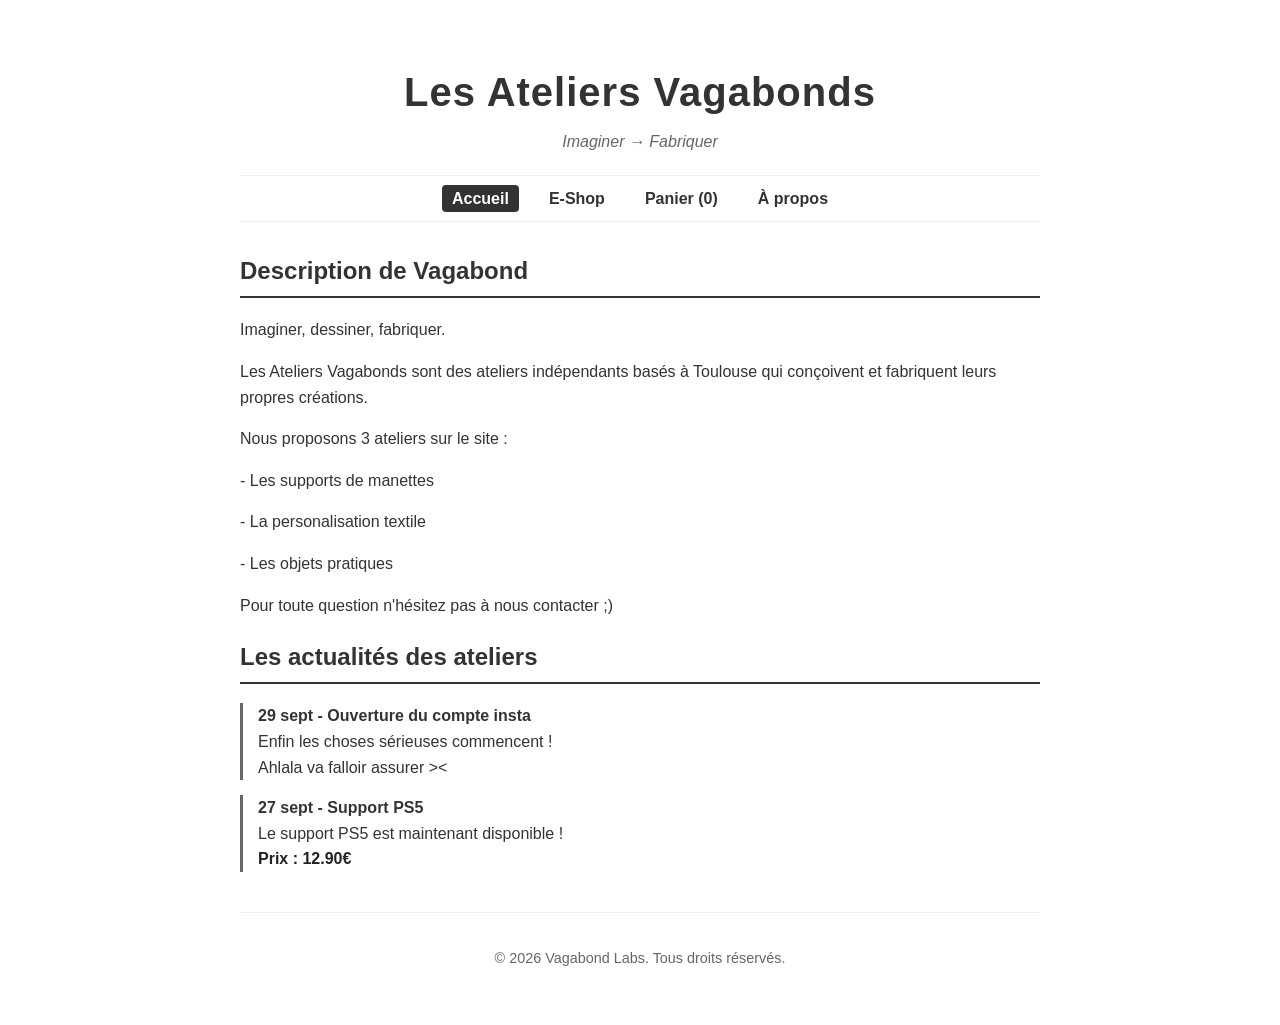
<file: index.html>
<!DOCTYPE html>
<html lang="fr">
<head>
    <meta charset="UTF-8">
    <meta name="viewport" content="width=device-width, initial-scale=1.0">
    <title>Les Ateliers Vagabonds</title>
    <link rel="stylesheet" href="style.css">
</head>
<body>

<div class="container">
    <header>
        <h1>Les Ateliers Vagabonds</h1>
        <p class="subtitle">Imaginer → Fabriquer</p>
    </header>

    <nav class="main-nav">
    <ul>
        <li><a href="index.html" class="active">Accueil</a></li>
        <li><a href="eshop.html">E-Shop</a></li>
        <li><a href="panier.html">Panier (<span id="cart-count">0</span>)</a></li>
        <li><a href="apropos.html">À propos</a></li>
    </ul>
    </nav>


    <!-- TAB ACCUEIL -->
    <section id="accueil" class="tab-content active">
        <h2>Description de Vagabond</h2>
        <p>Imaginer, dessiner, fabriquer.</p>

        <p>Les Ateliers Vagabonds sont des ateliers indépendants basés à Toulouse qui conçoivent et fabriquent leurs propres créations. </p>
        <p>Nous proposons 3 ateliers sur le site :</p>
        <p>- Les supports de manettes</p>
        <p>- La personalisation textile</p>
        <p>- Les objets pratiques</p>
        <p> </p>
        <p>Pour toute question n'hésitez pas à nous contacter ;)</p>


        <h2>Les actualités des ateliers</h2>
        <ul>
            <li>
                <strong>29 sept - Ouverture du compte insta</strong><br>
                Enfin les choses sérieuses commencent !<br>
                <span>Ahlala va falloir assurer ><</span>
            </li>
            <li>
                <strong>27 sept - Support PS5</strong><br>
                Le support PS5 est maintenant disponible !<br>
                <span class="price">Prix : 12.90€</span>
            </li>
        </ul>
    </section>

    <footer>
        <p>&copy; 2026 Vagabond Labs. Tous droits réservés.</p>
    </footer>
</div>

<!-- L'appel unique vers le fichier JS externe avec forçage du cache ?v=2 -->
<script src="app.js?v=2"></script>
</body>
</html>
</file>
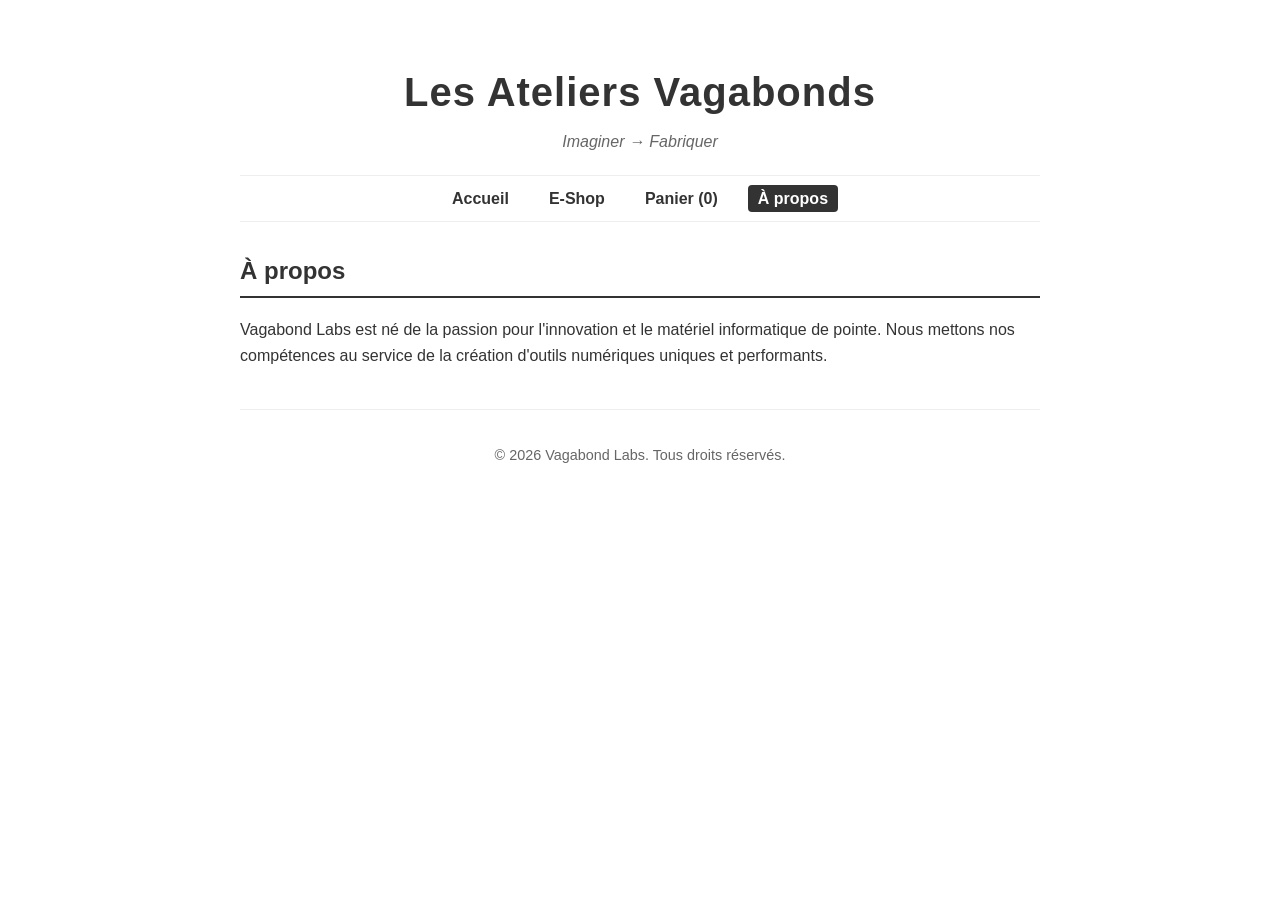
<file: apropos.html>
<!DOCTYPE html>
<html lang="fr">
<head>
    <meta charset="UTF-8">
    <meta name="viewport" content="width=device-width, initial-scale=1.0">
    <title>À propos - Vagabond Labs</title>
    <link rel="stylesheet" href="style.css">
</head>
<body>

<div class="container">
    <header>
        <h1>Les Ateliers Vagabonds</h1>
        <p class="subtitle">Imaginer → Fabriquer</p>
    </header>

    <nav class="main-nav">
        <ul>
            <li><a href="index.html">Accueil</a></li>
            <li><a href="eshop.html">E-Shop</a></li>
            <li><a href="panier.html">Panier (<span id="cart-count">0</span>)</a></li>
            <li><a href="apropos.html" class="active">À propos</a></li>
        </ul>
    </nav>

    <section>
        <h2>À propos</h2>
        <p>Vagabond Labs est né de la passion pour l'innovation et le matériel informatique de pointe. Nous mettons nos compétences au service de la création d'outils numériques uniques et performants.</p>
    </section>

    <footer>
        <p>&copy; 2026 Vagabond Labs. Tous droits réservés.</p>
    </footer>
</div>

<script src="app.js"></script>
</body>
</html>
</file>
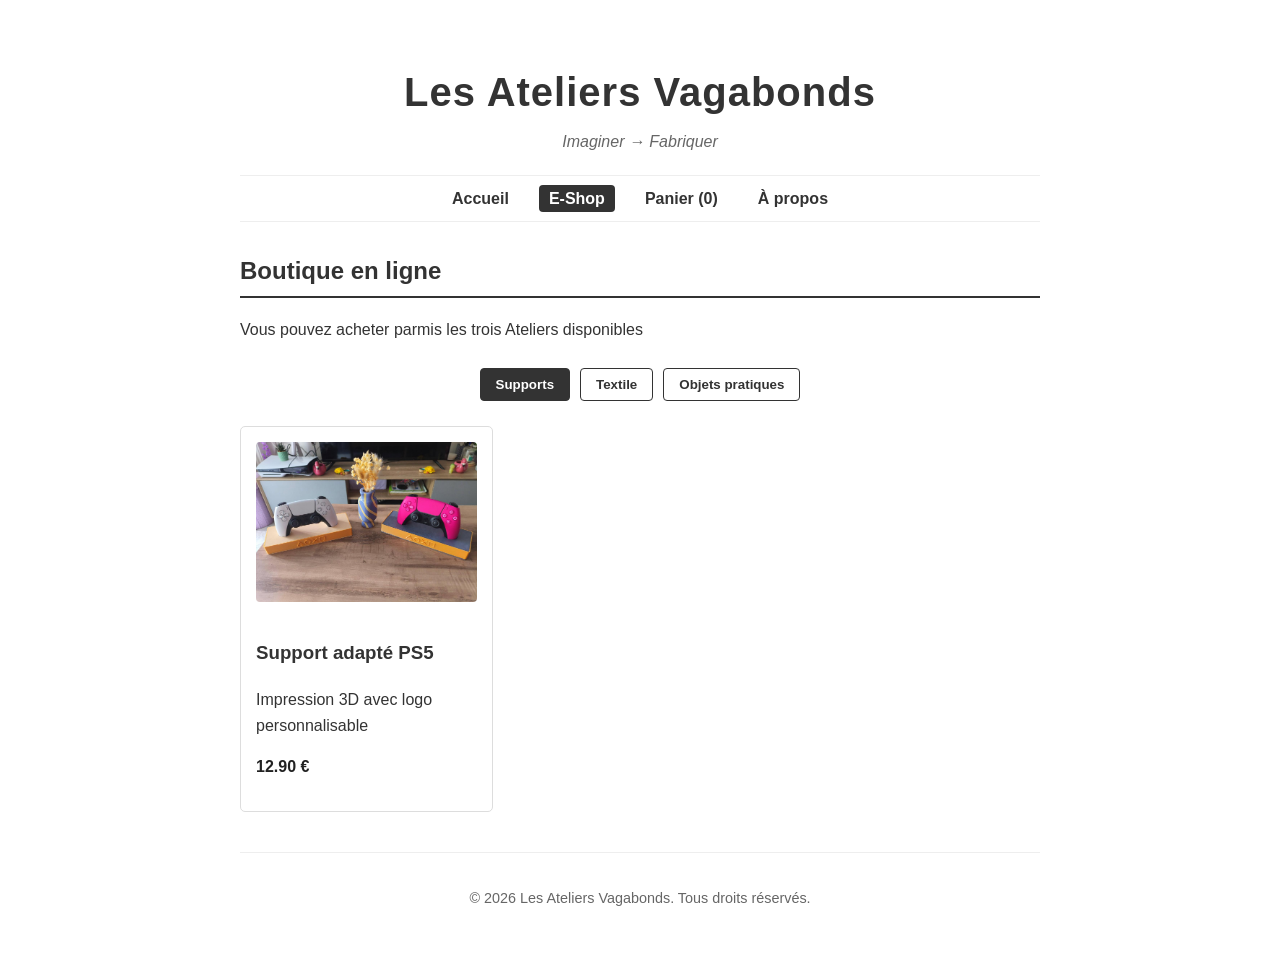
<file: eshop.html>
<!DOCTYPE html>
<html lang="fr">
<head>
    <meta charset="UTF-8">
    <meta name="viewport" content="width=device-width, initial-scale=1.0">
    <title>E-Shop - Les Ateliers Vagabonds</title>
    <link rel="stylesheet" href="style.css">
</head>

<body>

<div class="container">

    <header>
        <h1>Les Ateliers Vagabonds</h1>
        <p class="subtitle">Imaginer → Fabriquer</p>
    </header>

    <nav class="main-nav">
        <ul>
            <li><a href="index.html">Accueil</a></li>
            <li><a href="eshop.html" class="active">E-Shop</a></li>
            <li><a href="panier.html">Panier (<span id="cart-count">0</span>)</a></li>
            <li><a href="apropos.html">À propos</a></li>
        </ul>
    </nav>

    <section>
        <h2>Boutique en ligne</h2>
        <p>Vous pouvez acheter parmis les trois Ateliers disponibles</p>

        <div class="atelier-nav">
            <button class="atelier-btn active" onclick="selectAtelier('support', this)">
                Supports
            </button>

            <button class="atelier-btn" onclick="selectAtelier('textile', this)">
                Textile
            </button>

            <button class="atelier-btn" onclick="selectAtelier('objets', this)">
                Objets pratiques
            </button>
        </div>

        <div class="product-grid" id="product-list">
        </div>
    </section>

    <footer>
        <p>&copy; 2026 Les Ateliers Vagabonds. Tous droits réservés.</p>
    </footer>

</div>

<script src="app.js?v=3"></script>

</body>
</html>
</file>
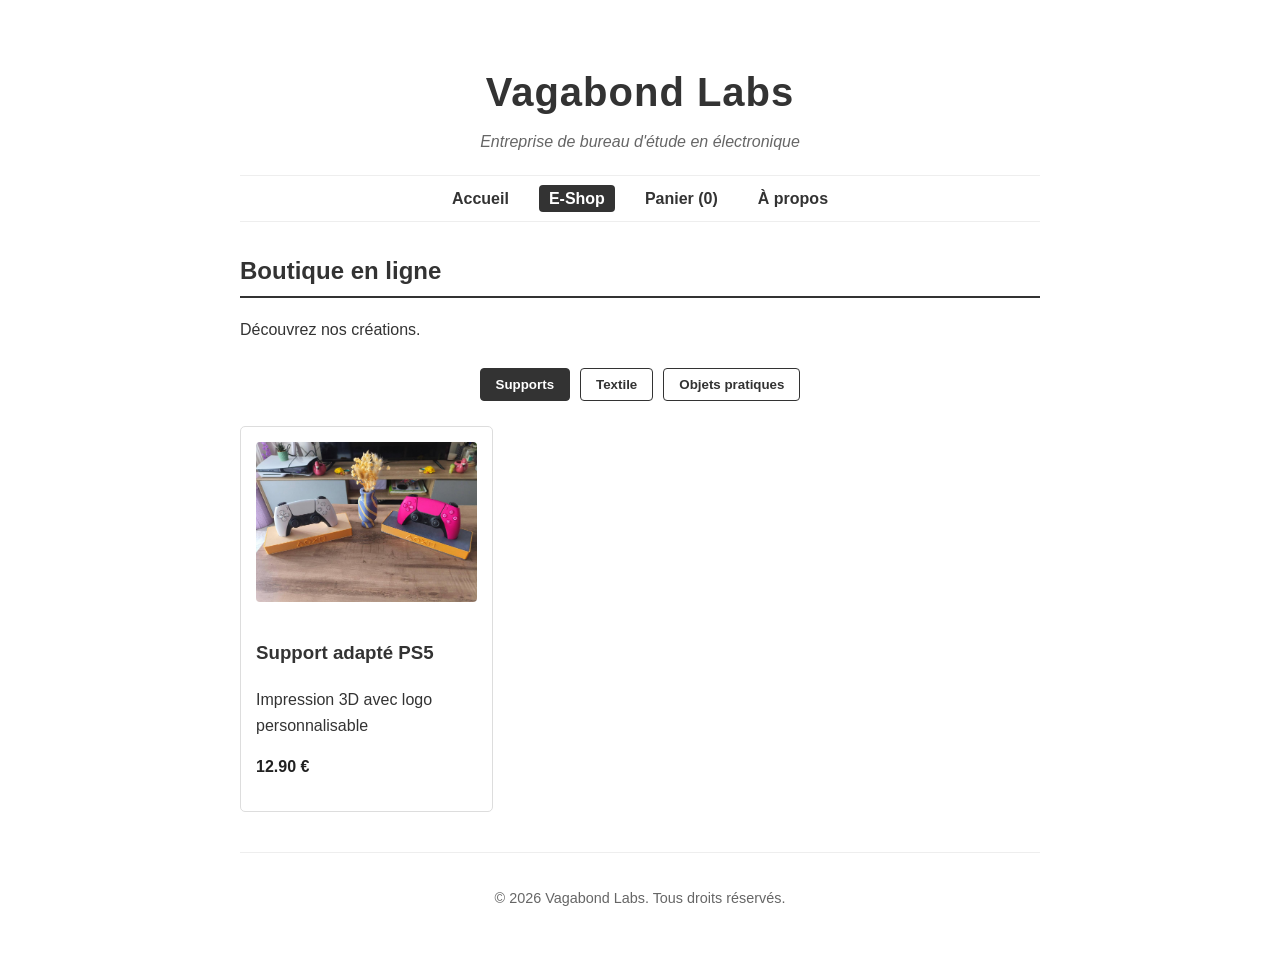
<file: eshop_old.html>
<!DOCTYPE html>
<html lang="fr">
<head>
    <meta charset="UTF-8">
    <meta name="viewport" content="width=device-width, initial-scale=1.0">
    <title>E-Shop - Vagabond Labs</title>
    <link rel="stylesheet" href="style.css">
</head>
<body>

<div class="container">
    <header>
        <h1>Vagabond Labs</h1>
        <p class="subtitle">Entreprise de bureau d'étude en électronique</p>
    </header>

    <nav class="main-nav">
        <ul>
            <li><a href="index.html">Accueil</a></li>
            <li><a href="eshop.html" class="active">E-Shop</a></li>
            <li><a href="panier.html">Panier (<span id="cart-count">0</span>)</a></li>
            <li><a href="apropos.html">À propos</a></li>
        </ul>
    </nav>

<section>
    <h2>Boutique en ligne</h2>
    <p>Découvrez nos créations.</p>

    <div class="atelier-nav">
        <button class="atelier-btn active" onclick="selectAtelier('support', this)">
            Supports
        </button>

        <button class="atelier-btn" onclick="selectAtelier('textile', this)">
            Textile
        </button>

        <button class="atelier-btn" onclick="selectAtelier('objets', this)">
            Objets pratiques
        </button>
    </div>

    <div class="product-grid" id="product-list">
        <!-- Injecté par app.js -->
    </div>
</section>

    <footer>
        <p>&copy; 2026 Vagabond Labs. Tous droits réservés.</p>
    </footer>
</div>

<script src="app.js"></script>
</body>
</html>
</file>
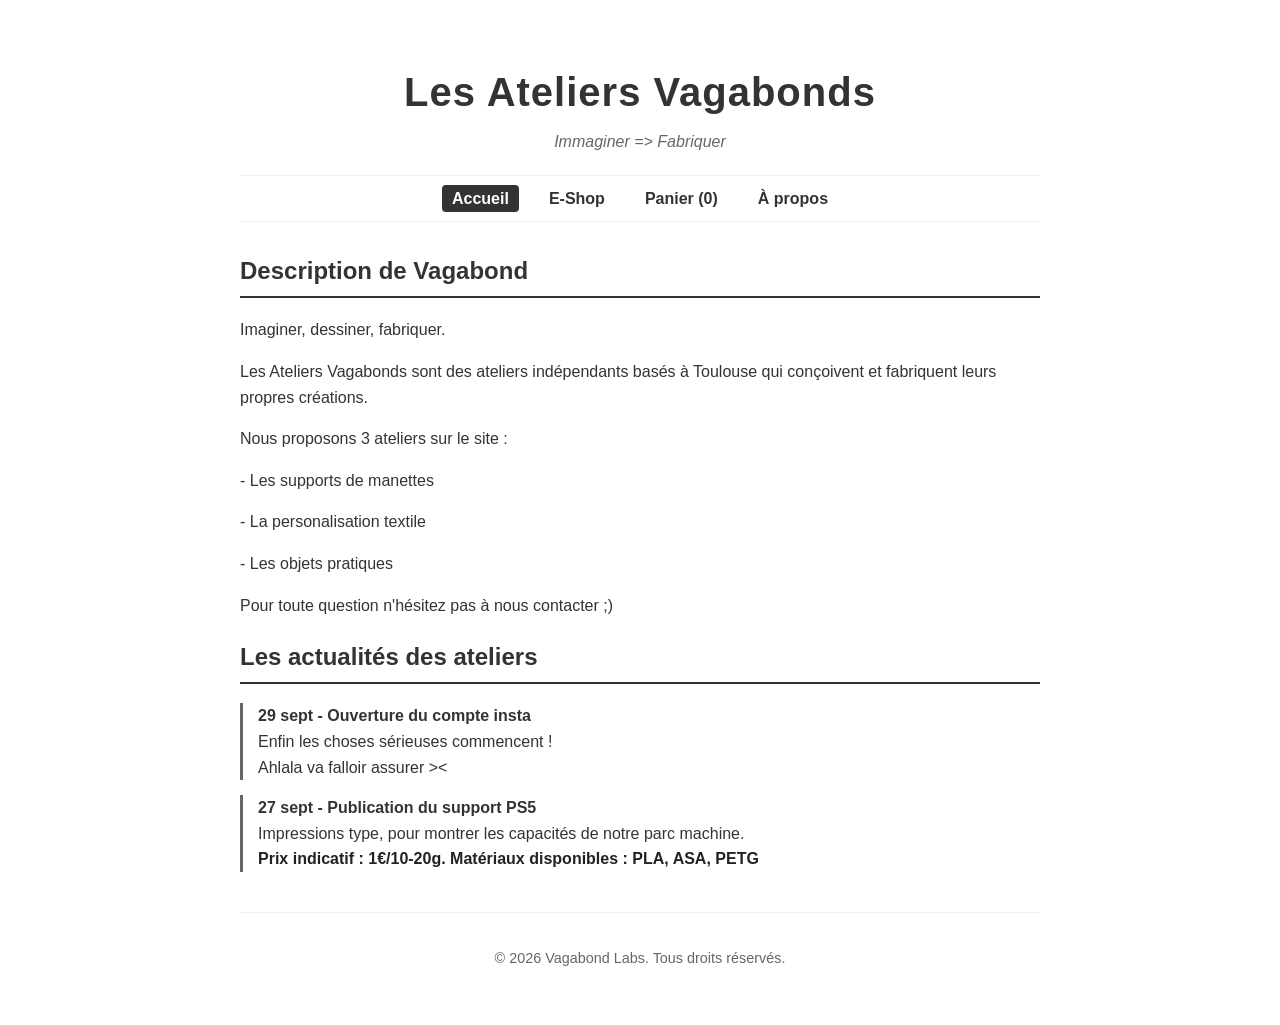
<file: index_old.html>
<!DOCTYPE html>
<html lang="fr">
<head>
    <meta charset="UTF-8">
    <meta name="viewport" content="width=device-width, initial-scale=1.0">
    <title>Les Ateliers Vagabonds</title>
    <link rel="stylesheet" href="style.css">
</head>
<body>

<div class="container">
    <header>
        <h1>Les Ateliers Vagabonds</h1>
        <p class="subtitle">Immaginer => Fabriquer</p>
    </header>

    <!-- NAVIGATION PAR ONGLETS -->
    <nav class="main-nav">
        <ul>
            <li><a href="#" class="nav-link active" onclick="showTab('accueil', this)">Accueil</a></li>
            <li><a href="#" class="nav-link" onclick="showTab('eshop', this)">E-Shop</a></li>
            <li><a href="#" class="nav-link" onclick="showTab('panier', this)">Panier (<span id="cart-count">0</span>)</a></li>
            <li><a href="#" class="nav-link" onclick="showTab('apropos', this)">À propos</a></li>
        </ul>
    </nav>


    <!-- TAB ACCUEIL -->
    <section id="accueil" class="tab-content active">
        <h2>Description de Vagabond</h2>
        <p>Imaginer, dessiner, fabriquer.</p>

        <p>Les Ateliers Vagabonds sont des ateliers indépendants basés à Toulouse qui conçoivent et fabriquent leurs propres créations. </p>
        <p>Nous proposons 3 ateliers sur le site :</p>
        <p>- Les supports de manettes</p>
        <p>- La personalisation textile</p>
        <p>- Les objets pratiques</p>
        <p> </p>
        <p>Pour toute question n'hésitez pas à nous contacter ;)</p>


        <h2>Les actualités des ateliers</h2>
        <ul>
            <li>
                <strong>29 sept - Ouverture du compte insta</strong><br>
                Enfin les choses sérieuses commencent !<br>
                <span>Ahlala va falloir assurer ><</span>
            </li>
            <li>
                <strong>27 sept - Publication du support PS5</strong><br>
                Impressions type, pour montrer les capacités de notre parc machine.<br>
                <span class="price">Prix indicatif : 1€/10-20g. Matériaux disponibles : PLA, ASA, PETG</span>
            </li>
        </ul>
    </section>

    <!-- TAB E-SHOP -->
    <section id="eshop" class="tab-content">
        <h2>Boutique en ligne</h2>
        <p>Découvrez nos objets et prestations prêts à commander.</p>
        <div class="product-grid" id="product-list">
            <!-- Les produits avec leurs images seront générés ici par app.js -->
        </div>
    </section>

    <!-- TAB PANIER -->
    <section id="panier" class="tab-content">
        <h2>Votre Panier</h2>
        <div id="cart-empty-msg">Votre panier est actuellement vide.</div>
        <div id="cart-container" style="display: none;">
            <table class="cart-table">
                <thead>
                    <tr>
                        <th>Produit</th>
                        <th>Prix U.</th>
                        <th>Quantité</th>
                        <th>Total</th>
                        <th>Action</th>
                    </tr>
                </thead>
                <tbody id="cart-items">
                    <!-- Généré par JS -->
                </tbody>
            </table>

            <div class="cart-summary" style="text-align: right; margin-top: 15px;">
                <h3>Total TTC : <span id="cart-total">0.00</span> €</h3>
            </div>

            <div style="text-align: right; margin-top: 20px;">
                <button class="btn" onclick="checkout()">Payer la commande</button>
            </div>
        </div>
    </section>

    <!-- TAB A PROPOS -->
    <section id="apropos" class="tab-content">
        <h2>À propos</h2>
        <p>Vagabond Labs est né de la passion pour l'innovation et le matériel informatique de pointe. Nous mettons nos compétences au service de la création d'outils numériques uniques et performants.</p>
    </section>

    <footer>
        <p>&copy; 2026 Vagabond Labs. Tous droits réservés.</p>
    </footer>
</div>

<!-- L'appel unique vers le fichier JS externe avec forçage du cache ?v=2 -->
<script src="app.js?v=2"></script>
</body>
</html>
</file>
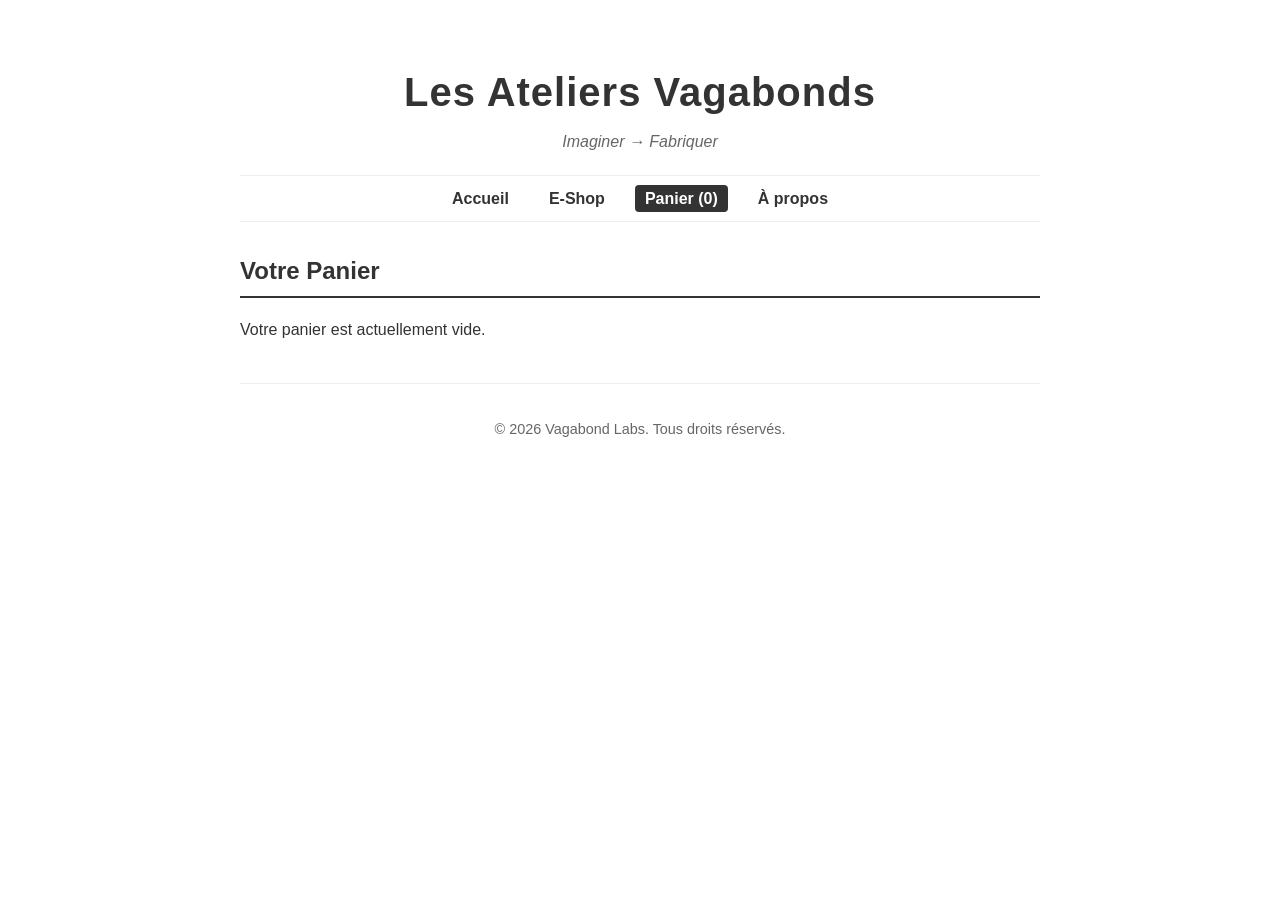
<file: panier.html>
<!DOCTYPE html>
<html lang="fr">
<head>
    <meta charset="UTF-8">
    <meta name="viewport" content="width=device-width, initial-scale=1.0">
    <title>Panier - Vagabond Labs</title>
    <link rel="stylesheet" href="style.css">
</head>
<body>

<div class="container">
    <header>
        <h1>Les Ateliers Vagabonds</h1>
        <p class="subtitle">Imaginer → Fabriquer</p>
    </header>

    <nav class="main-nav">
        <ul>
            <li><a href="index.html">Accueil</a></li>
            <li><a href="eshop.html">E-Shop</a></li>
            <li><a href="panier.html" class="active">Panier (<span id="cart-count">0</span>)</a></li>
            <li><a href="apropos.html">À propos</a></li>
        </ul>
    </nav>

    <section>
        <h2>Votre Panier</h2>
        <div id="cart-empty-msg">Votre panier est actuellement vide.</div>
        <div id="cart-container" style="display: none;">
            <table class="cart-table">
                <thead>
                    <tr>
                        <th>Produit</th>
                        <th>Prix U.</th>
                        <th>Quantité</th>
                        <th>Total</th>
                        <th>Action</th>
                    </tr>
                </thead>
                <tbody id="cart-items">
                    <!-- Injecté par app.js -->
                </tbody>
            </table>
            <div class="cart-summary">
                Total : <span id="cart-total">0.00</span> €
            </div>
            <div style="text-align: right; margin-top: 20px;">
                <button class="btn" onclick="checkout()">Payer la commande</button>
            </div>
        </div>
    </section>

    <footer>
        <p>&copy; 2026 Vagabond Labs. Tous droits réservés.</p>
    </footer>
</div>

<script src="app.js"></script>
</body>
</html>
</file>
<file: style.css>
body {
    font-family: Arial, sans-serif;
    margin: 0;
    padding: 0;
    background-color: #ffffff;
    color: #333333;
    line-height: 1.6;
}
.container {
    max-width: 800px;
    margin: auto;
    padding: 20px;
}
header {
    text-align: center;
    padding: 40px 0 20px 0;
}
h1 {
    margin: 0;
    font-size: 2.5em;
    letter-spacing: 1px;
}
.subtitle {
    color: #666;
    margin: 5px 0 0 0;
    font-style: italic;
}
section {
    margin-bottom: 40px;
}
h2 {
    border-bottom: 2px solid #333;
    padding-bottom: 5px;
}
ul {
    list-style-type: none;
    padding: 0;
}
li {
    margin-bottom: 15px;
    padding-left: 15px;
    border-left: 3px solid #666;
}
.price {
    font-weight: bold;
    color: #222;
}
footer {
    text-align: center;
    padding: 20px 0;
    font-size: 0.9em;
    color: #666;
    border-top: 1px solid #eee;
}

/* MENU */
.main-nav {
    text-align: center;
    margin-bottom: 30px;
    border-top: 1px solid #eee;
    border-bottom: 1px solid #eee;
    padding: 10px 0;
}
.main-nav ul {
    list-style-type: none;
    padding: 0;
    margin: 0;
    display: flex;
    justify-content: center;
    gap: 20px;
}
.main-nav li {
    margin-bottom: 0 !important;
    padding-left: 0 !important;
    border-left: none !important;
}
.main-nav a {
    text-decoration: none;
    color: #333;
    font-weight: bold;
    font-size: 1em;
    padding: 5px 10px;
    border-radius: 4px;
}
.main-nav a.active, .main-nav a:hover {
    background-color: #333;
    color: #fff;
}

/* E-SHOP & PANIER */
.product-grid {
    display: grid;
    grid-template-columns: repeat(auto-fill, minmax(220px, 1fr));
    gap: 20px;
    margin-top: 20px;
}
.product-card {
    border: 1px solid #ddd;
    padding: 15px;
    border-radius: 5px;
    display: flex;
    flex-direction: column;
    justify-content: space-between;
}
.btn {
    background-color: #333;
    color: white;
    border: none;
    padding: 8px 12px;
    cursor: pointer;
    border-radius: 4px;
    font-weight: bold;
    margin-top: 10px;
}
.btn:hover {
    background-color: #555;
}
.btn-danger {
    background-color: #d9534f;
    padding: 4px 8px;
    font-size: 0.8em;
}
.btn-danger:hover {
    background-color: #c9302c;
}

.cart-table {
    width: 100%;
    border-collapse: collapse;
    margin-top: 20px;
}
.cart-table th, .cart-table td {
    border-bottom: 1px solid #ddd;
    padding: 10px;
    text-align: left;
}
.cart-summary {
    margin-top: 20px;
    text-align: right;
    font-size: 1.2em;
    font-weight: bold;
}

@media (max-width: 480px) {
    .main-nav ul {
        gap: 5px;
    }
    .main-nav a {
        font-size: 0.85em;
        padding: 4px 6px;
    }
}

/* Image du produit dans l'E-Shop */
.product-img {
    width: 100%;
    height: 160px;
    object-fit: cover;
    border-radius: 4px;
    margin-bottom: 10px;
}

/* Cache tous les onglets par défaut */
.tab-content {
    display: none;
}

/* Affiche uniquement l'onglet actif */
.tab-content.active {
    display: block;
}


/* NAVIGATION DES ATELIERS */
.atelier-nav {
    display: flex;
    justify-content: center;
    gap: 10px;
    margin: 25px 0;
}

.atelier-btn {
    background-color: #fff;
    color: #333;
    border: 1px solid #333;
    padding: 8px 15px;
    cursor: pointer;
    border-radius: 4px;
    font-weight: bold;
}

.atelier-btn:hover,
.atelier-btn.active {
    background-color: #333;
    color: #fff;
}

.product-back {
    background: none;
    border: none;
    padding: 0;
    color: #333;
    cursor: pointer;
    font-size: 1em;
    margin-bottom: 20px;
}

.product-back:hover {
    text-decoration: underline;
}

.product-main {
    display: grid;
    grid-template-columns: 1fr 1fr;
    gap: 40px;
    margin-top: 20px;
}

.product-main-image img {
    width: 100%;
    max-height: 500px;
    object-fit: contain;
    border-radius: 6px;
}

.product-info h2 {
    margin-top: 0;
}

.product-description {
    margin-top: 50px;
}

.product-description h2 {
    margin-bottom: 20px;
}

.product-detail-view {
    display: block !important;
}

.product-detail {
    width: 100%;
}
</file>
